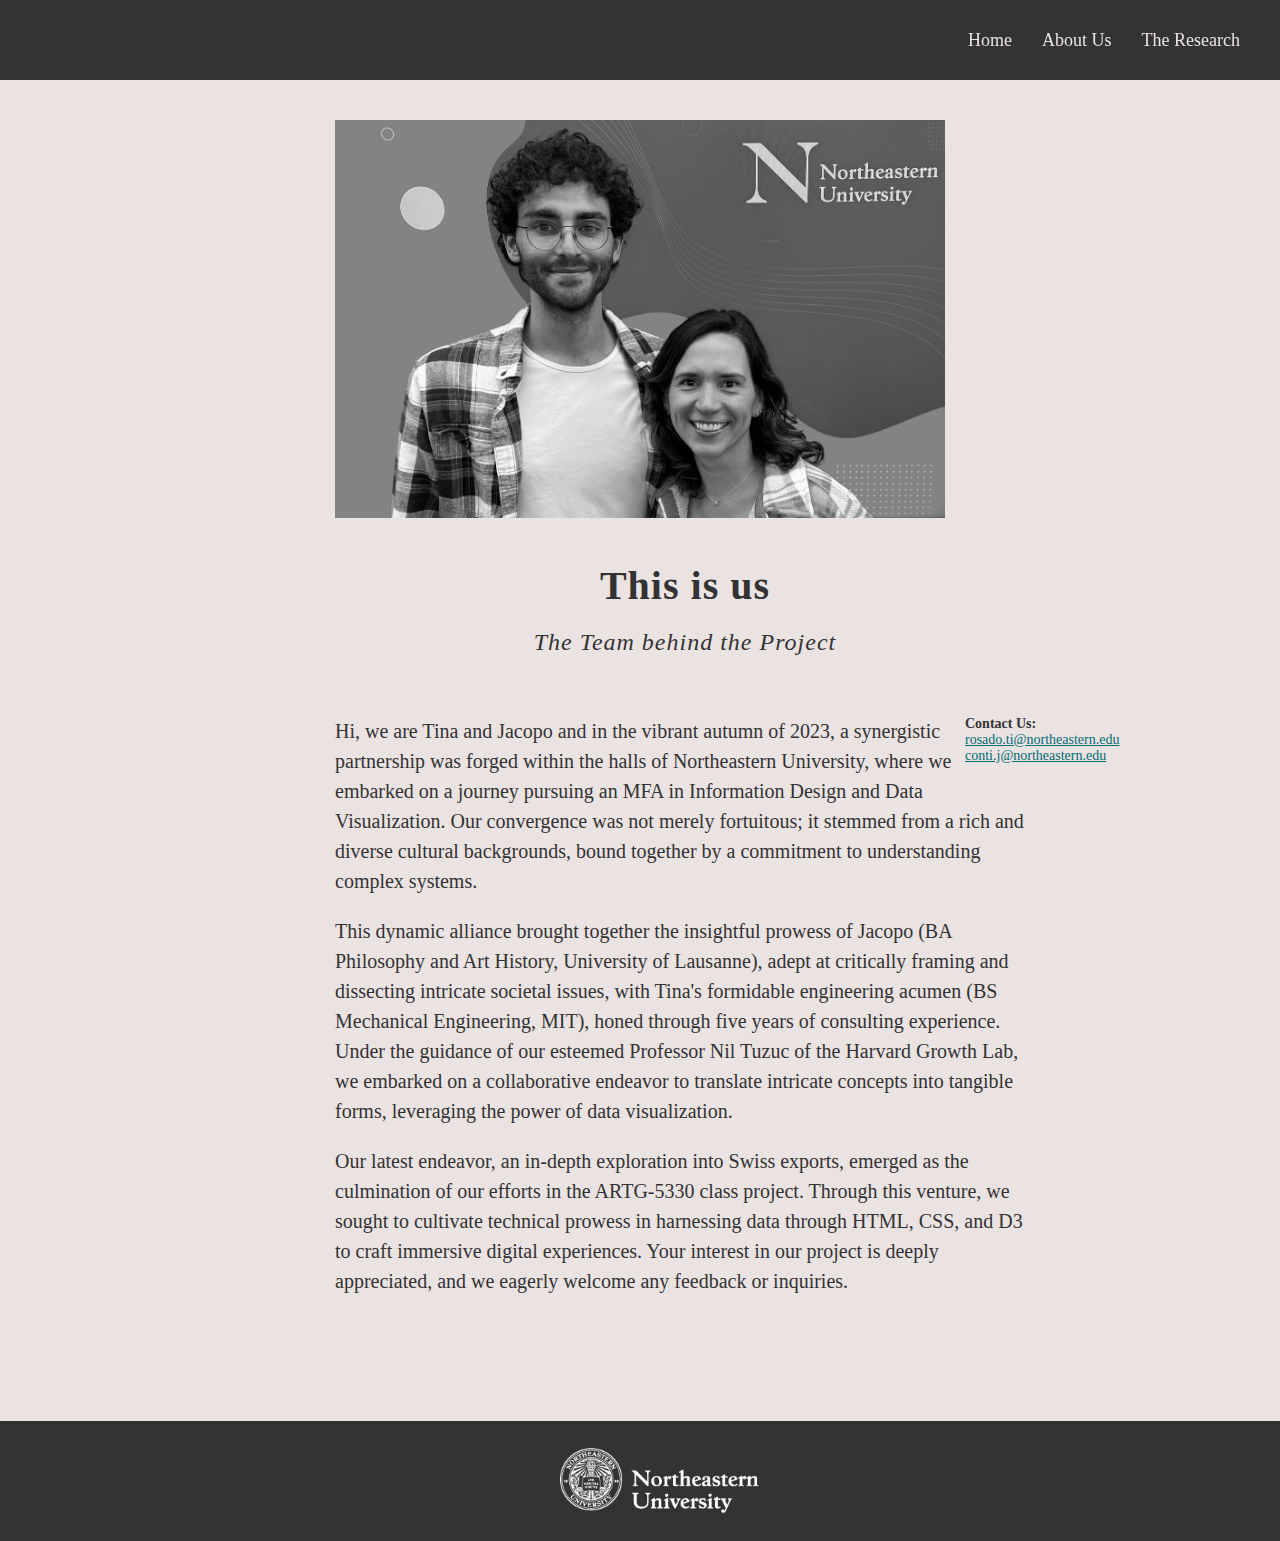
<file: About_Us.html>
<!DOCTYPE html>
<html lang="en">
<head>
    <meta charset="UTF-8">
    <meta name="viewport" content="width=device-width, initial-scale=1.0">
    <title>Final Project Viz Tech 1</title>
    <link rel="stylesheet" href="About_Us.css">
</head>
<body>
    <div id="banner"></div>
        <nav>
            <ul>
                <li><a id="Page_1" href="index.html">Home</a></li>
                <li><a id="Page_2" href="About_Us.html">About Us</a></li>
                <li><a id="Page_3" href="Data.html">The Research</a></li>
            </ul>
        </nav>
    </div>
    <div style="height: 100px;"></div>
    <section class="grid_layout">
        <div class="Photo">
            <img src="images/Us.jpeg" alt="Image of Jacopo and Tina">
        </div>
    </section>
    <section class="grid_layout">
        <div class="Main_content">
            <h1 id="Main_Title">This is us</h1>
            <h2 id="Main_Subtitle"><i>The Team behind the Project</i></h2>
        </div>
    </section>
    <section class="grid_layout">
        <div class="Main_content">
            <p>Hi, we are Tina and Jacopo and in the vibrant autumn of 2023, a synergistic partnership was forged within the halls of Northeastern University, where we embarked on a journey pursuing an MFA in Information Design and Data Visualization. Our convergence was not merely fortuitous; it stemmed from a rich and diverse cultural backgrounds, bound together by a commitment to understanding complex systems.</p>
            <p>This dynamic alliance brought together the insightful prowess of Jacopo (BA Philosophy and Art History, University of Lausanne), adept at critically framing and dissecting intricate societal issues, with Tina's formidable engineering acumen (BS Mechanical Engineering, MIT), honed through five years of consulting experience. Under the guidance of our esteemed Professor Nil Tuzuc of the Harvard Growth Lab, we embarked on a collaborative endeavor to translate intricate concepts into tangible forms, leveraging the power of data visualization.</p>
            <p>Our latest endeavor, an in-depth exploration into Swiss exports, emerged as the culmination of our efforts in the ARTG-5330 class project. Through this venture, we sought to cultivate technical prowess in harnessing data through HTML, CSS, and D3 to craft immersive digital experiences. Your interest in our project is deeply appreciated, and we eagerly welcome any feedback or inquiries.
            </p>
        </div>
        <div class="Right_content">
            <div style="height: 20px;"></div>
            <text><b>Contact Us:</b></text><br>
            <a href="mailto: rosado.ti@northeastern.edu" class="custom-link">rosado.ti@northeastern.edu</a><br>
            <a href="mailto: conti.j@northeastern.edu" class="custom-link">conti.j@northeastern.edu</a>
        </div>
    </section>
    <div style="height: 100px;"></div>
    <div id="footer_banner">
        <div id = "UNILogo"></div>
    </div>
</body>
</html>
</file>
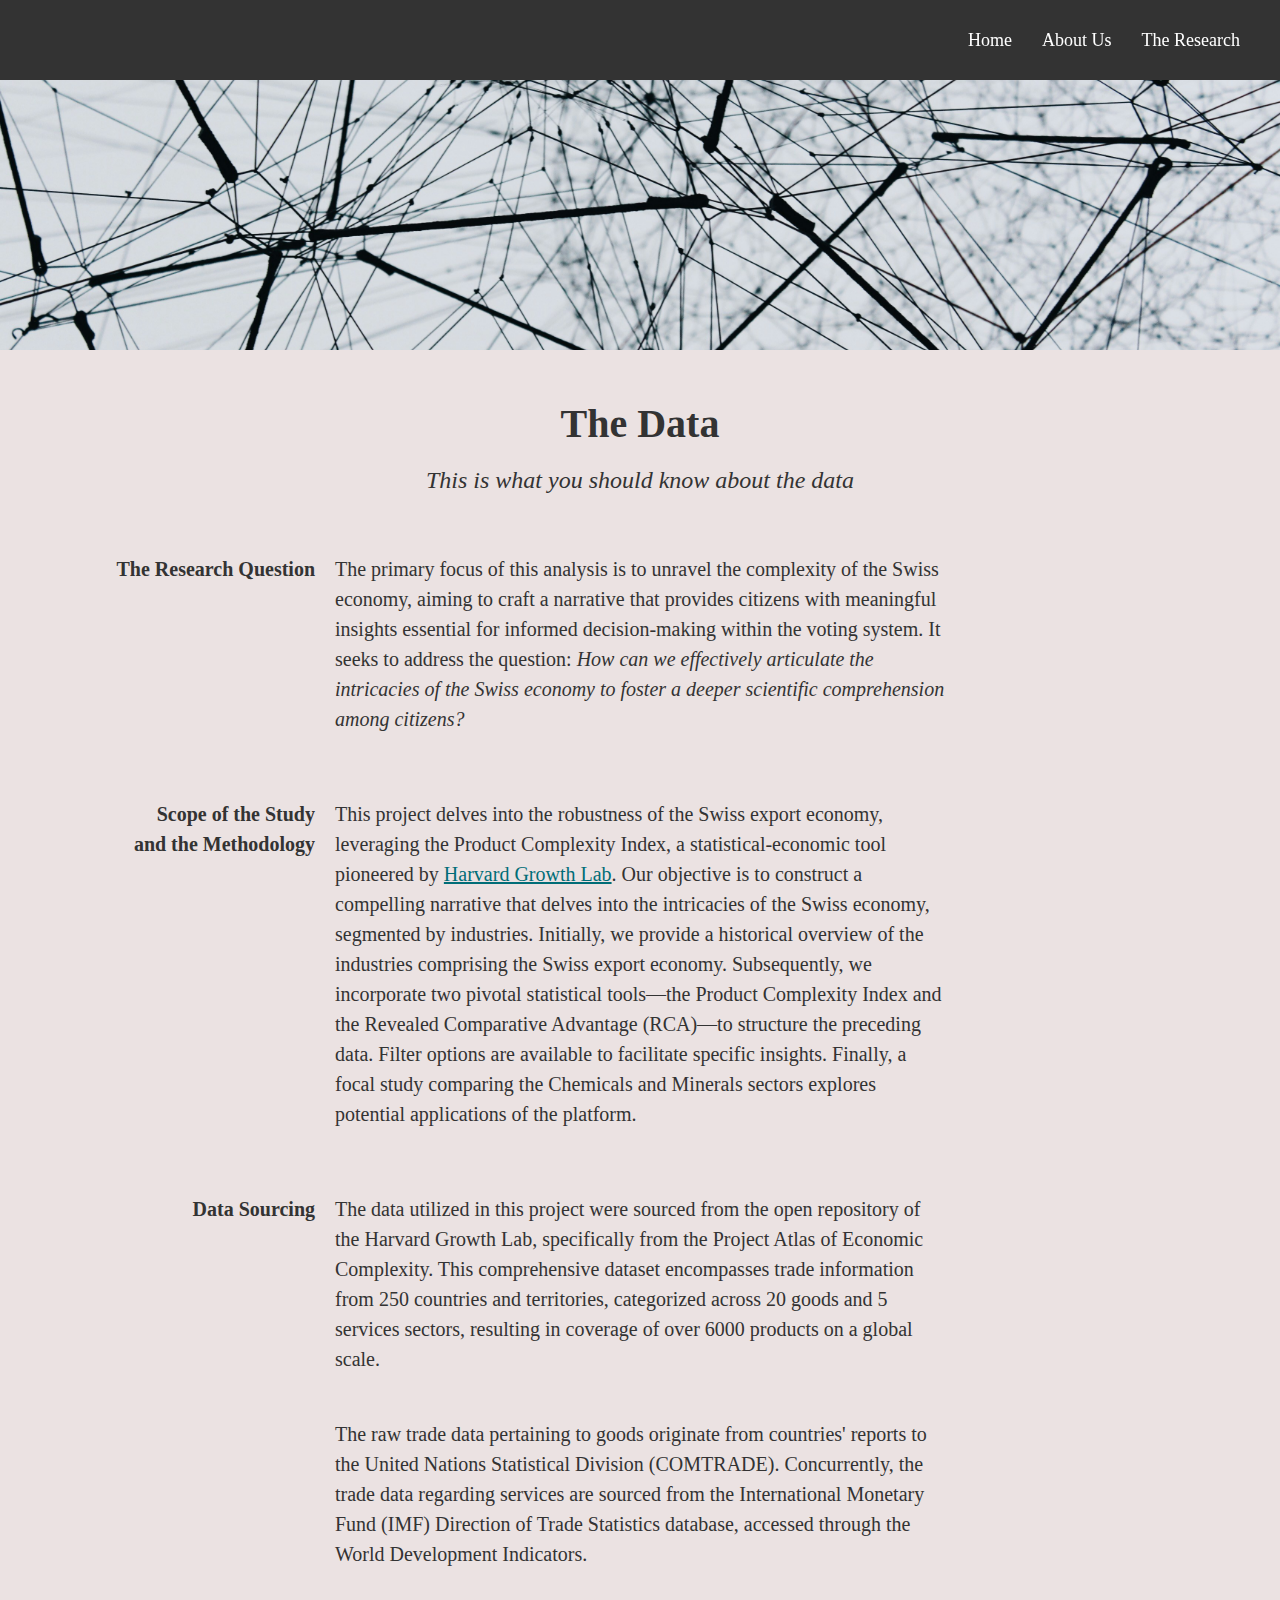
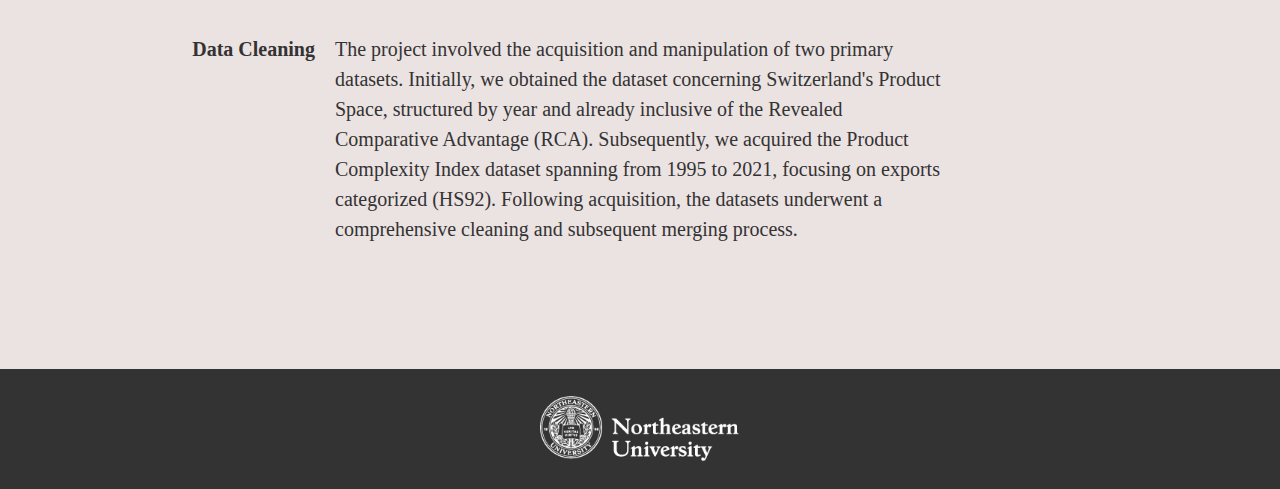
<file: Data.html>
<!DOCTYPE html>
<html lang="en">
<head>
    <meta charset="UTF-8">
    <meta name="viewport" content="width=device-width, initial-scale=1.0">
    <title>Final Project Viz Tech 1</title>
    <link rel="stylesheet" href="Data.css">
</head>
<body>
    <div id="banner"></div>
    <div id='header_1'>
        <nav>
            <ul>
                <li><a id="Page_1" href="index.html">Home</a></li>
                <li><a id="Page_2" href="About_Us.html">About Us</a></li>
                <li><a id="Page_3" href="Data.html">The Research</a></li>
            </ul>
        </nav>
    </div>
    <div>
        <h1 id="Main_Title">The Data</h1>
        <h2 id="Main_Subtitle"><i>This is what you should know about the data</i></h2>
    </div>
    <section class="grid_layout">
        <div class="meta_text">
            <p>The Research Question</p>
        </div>
        <div class="Main_content">
            <p>The primary focus of this analysis is to unravel the complexity of the Swiss economy, aiming to craft a narrative that provides citizens with meaningful insights essential for informed decision-making within the voting system. It seeks to address the question: <i>How can we effectively articulate the intricacies of the Swiss economy to foster a deeper scientific comprehension among citizens?</i></p> 
        </div>
    </section>
    <section class="grid_layout">
        <div class="meta_text">
            <p>Scope of the Study<br>and the Methodology</p>
        </div class="Main_content">
        <p> This project delves into the robustness of the Swiss export economy, leveraging the Product Complexity Index, a statistical-economic tool pioneered by <a href="https://atlas.cid.harvard.edu/data-downloads" class="custom-link">Harvard Growth Lab</a>. Our objective is to construct a compelling narrative that delves into the intricacies of the Swiss economy, segmented by industries. Initially, we provide a historical overview of the industries comprising the Swiss export economy. Subsequently, we incorporate two pivotal statistical tools—the Product Complexity Index and the Revealed Comparative Advantage (RCA)—to structure the preceding data. Filter options are available to facilitate specific insights. Finally, a focal study comparing the Chemicals and Minerals sectors explores potential applications of the platform.
        </p>
    </section>
    <section class="grid_layout">
        <div class="meta_text">
            <p>Data Sourcing</p>
        </div class="Main_content">
        <p> The data utilized in this project were sourced from the open repository of the Harvard Growth Lab, specifically from the Project Atlas of Economic Complexity. This comprehensive dataset encompasses trade information from 250 countries and territories, categorized across 20 goods and 5 services sectors, resulting in coverage of over 6000 products on a global scale.</p>
        <p>The raw trade data pertaining to goods originate from countries' reports to the United Nations Statistical Division (COMTRADE). Concurrently, the trade data regarding services are sourced from the International Monetary Fund (IMF) Direction of Trade Statistics database, accessed through the World Development Indicators.
        </p>
    </section>
    <section class="grid_layout">
        <div class="meta_text">
            <p>Data Cleaning</p>
        </div class="Main_content">
        <p> The project involved the acquisition and manipulation of two primary datasets. Initially, we obtained the dataset concerning Switzerland's Product Space, structured by year and already inclusive of the Revealed Comparative Advantage (RCA). Subsequently, we acquired the Product Complexity Index dataset spanning from 1995 to 2021, focusing on exports categorized (HS92). Following acquisition, the datasets underwent a comprehensive cleaning and subsequent merging process.</p>
    </section>
    <section style="height: 100px;"></section>
    <div id="footer_banner">
        <div id = "UNILogo"></div>
    </div>
</body>
</html>
</file>
<file: About_Us.css>
body {
    background-color: rgb(235, 226, 226);
    margin: 0;
    padding: 0;
}

#banner {
    position: fixed;
    top: 0;
    left: 0;
    width: 100%;
    height: 80px;
    background-color: rgb(51, 51, 51);
    z-index: 1; /* Layer */
}

.grid_layout{
    display: grid;
    grid-template-columns: 1fr 1fr 1fr 1fr;
    gap: 20px;
    padding: 20px;
}

p {
    color: rgb(51, 51, 51);
    font-family: "Source Serif Pro", serif;
    font-size: 18px;
    line-height: 30px;
    margin-bottom: 5px;
    grid-column: 2 / span 2;
}

.Right_content {
    grid-column: 4 / span 1;
    font-size: 14px;
    color: rgb(51, 51, 51);
    margin-right: 60px;
}

.custom-link {
    color: #006D77; /* Change the color of the link */
}


.Photo {
    grid-column: 2 / span 2;
 
}
img{
    width: 100%;
    height: auto;
}

nav {
    position: fixed; 
    top: 30px; 
    right: 40px;
    margin: 0;
    padding: 0;
    z-index: 2;
}

nav ul {
    list-style-type: none;
    display: flex;
    font-family: "Source Serif Pro", serif;
    font-size: 18px;
    margin: 0;
    padding: 0;
}

nav ul li {
    margin-left: 30px;
}

#Page_1,
#Page_2,
#Page_3 {
    color:  rgb(235, 226, 226);
    text-decoration: none;
}

#Page_1:hover,
#Page_2:hover,
#Page_3:hover {
    text-decoration: underline;
}

#Main_Title, #Main_Subtitle, #Date_and_Names {
    display: block;
    margin-top: 100px; /* Margine superiore auto */
    margin-bottom: 100px auto; /* Margine inferiore auto */
    width: 700px;
    text-align: center;
}

#Main_Title {
    color: rgb(51, 51, 51);
    font-family: "Source Serif Pro", serif;
    font-size: 40px;
    font-weight: 600;
    height: auto;
    letter-spacing: 1px;
    text-align: center;
    margin: 0 auto;
    margin-bottom: 20px;
}

.Main_content{
    grid-column: 2 / span 2;
}

#Main_Subtitle{
    color: rgb(51, 51, 51);
    font-family: "Source Serif Pro", serif;
    font-size: 24px;
    font-weight: 150;
    height: auto;
    letter-spacing: 1px;
    text-align: center;
    margin: 0 auto;
}

#Date_and_Names {
    color: rgb(102, 102, 102);
    font-family: "OfficeCodeProWeb", monospace;
    font-size: 12px;
    font-weight: 400;
    height: auto;
    letter-spacing: -0.8px;
    margin-top: 40px;
    line-height: 1.5;
}

p {
    color: rgb(51, 51, 51);
    display: block;
    font-family: "Source Serif Pro", serif;
    font-size: 20px;
    line-height: 30px;
    margin-right: auto;
    margin-left: auto;
    margin-bottom: 5px;
    width: 700px;
}

#footer_banner {
    background-color: #333;
    color: #606060;
    padding: 20px;
    display: flex;
    justify-content: space-around;
    bottom: 0; /* Stick it to the bottom */
    width: 100%; /* Make it span the full width */
}
#UNILogo {
    width: 200px;
    height: 80px;
    background-size: contain; /* Assicura che l'immagine venga visualizzata interamente */
    background-repeat: no-repeat;
    background-position: center left; /* Centra l'immagine orizzontalmente */
    background-image: url('images/UNILogo.jpg');
}
</file>
<file: Data.css>
body {
    background-color: rgb(235, 226, 226);
    margin: 0;
    padding: 0;
}

p {
    color: rgb(51, 51, 51);
    font-family: "Source Serif Pro", serif;
    font-size: 20px;
    line-height: 30px;
    margin-bottom: 5px;
    grid-column: 2 / span 2;
}

.custom-link {
    color: #006D77; /* Change the color of the link */
}

#banner {
    position: fixed;
    top: 0;
    left: 0;
    width: 100%;
    height: 80px;
    background-color: rgb(51, 51, 51);
    z-index: 1; /* Layer */
}

#header_1 {
    display: flex;
    height: 350px;
    background-image: url('images/Data.jpg');
    background-size: cover; /* Cover the entire header */
    background-position: center;
    margin-bottom: 50px;
    padding: 0;
}

nav {
    position: fixed; 
    top: 30px; 
    right: 40px;
    margin: 0;
    padding: 0;
    z-index: 2;
}

nav ul {
    list-style-type: none;
    display: flex;
    font-family: "Source Serif Pro", serif;
    font-size: 18px;
    margin: 0;
    padding: 0;
}

nav ul li {
    margin-left: 30px;
}

#Page_1,
#Page_2,
#Page_3 {
    color:  rgb(255, 255, 255);
    text-decoration: none;
}

#Page_1:hover,
#Page_2:hover,
#Page_3:hover {
    text-decoration: underline;
}

.grid_layout{
    display: grid;
    grid-template-columns: 1fr 1fr 1fr 1fr;
    gap: 20px;
    padding: 20px;
}

.Main_content{
    grid-column: 2 / span 2;
}

#Main_Title, #Main_Subtitle, #Date_and_Names {
    text-align: center;
}

#Main_Title {
    color: rgb(51, 51, 51);
    font-family: "Source Serif Pro", serif;
    font-size: 40px;
    font-weight: 600;
    margin-bottom: 20px;
}

#Main_Subtitle{
    color: rgb(51, 51, 51);
    font-family: "Source Serif Pro", serif;
    font-size: 24px;
    font-weight: 150;
}

#Date_and_Names {
    grid-column: 2/ span 2;
    color: rgb(102, 102, 102);
    font-family: "OfficeCodeProWeb", monospace;
    font-size: 12px;
    font-weight: 400;
    margin-top: 40px;
    line-height: 1.5;
}

.meta_text{
    color: rgb(161, 159, 159);
    font-family: "Source Serif Pro", serif;
    font-size: 24px;
    font-weight: bold;
    line-height: 30px;
    /*margin-bottom: 5px;*/
    grid-column: 1 / span 1;
    text-align: right;
}

#footer_banner {
    background-color: #333;
    color: #606060;
    padding: 20px;
    display: flex;
    justify-content: space-around;
}

#UNILogo {
    width: 200px;
    height: 80px;
    background-size: contain; /* Assicura che l'immagine venga visualizzata interamente */
    background-repeat: no-repeat;
    background-position: center left; /* Centra l'immagine orizzontalmente */
    background-image: url('images/UNILogo.jpg');
}
</file>
